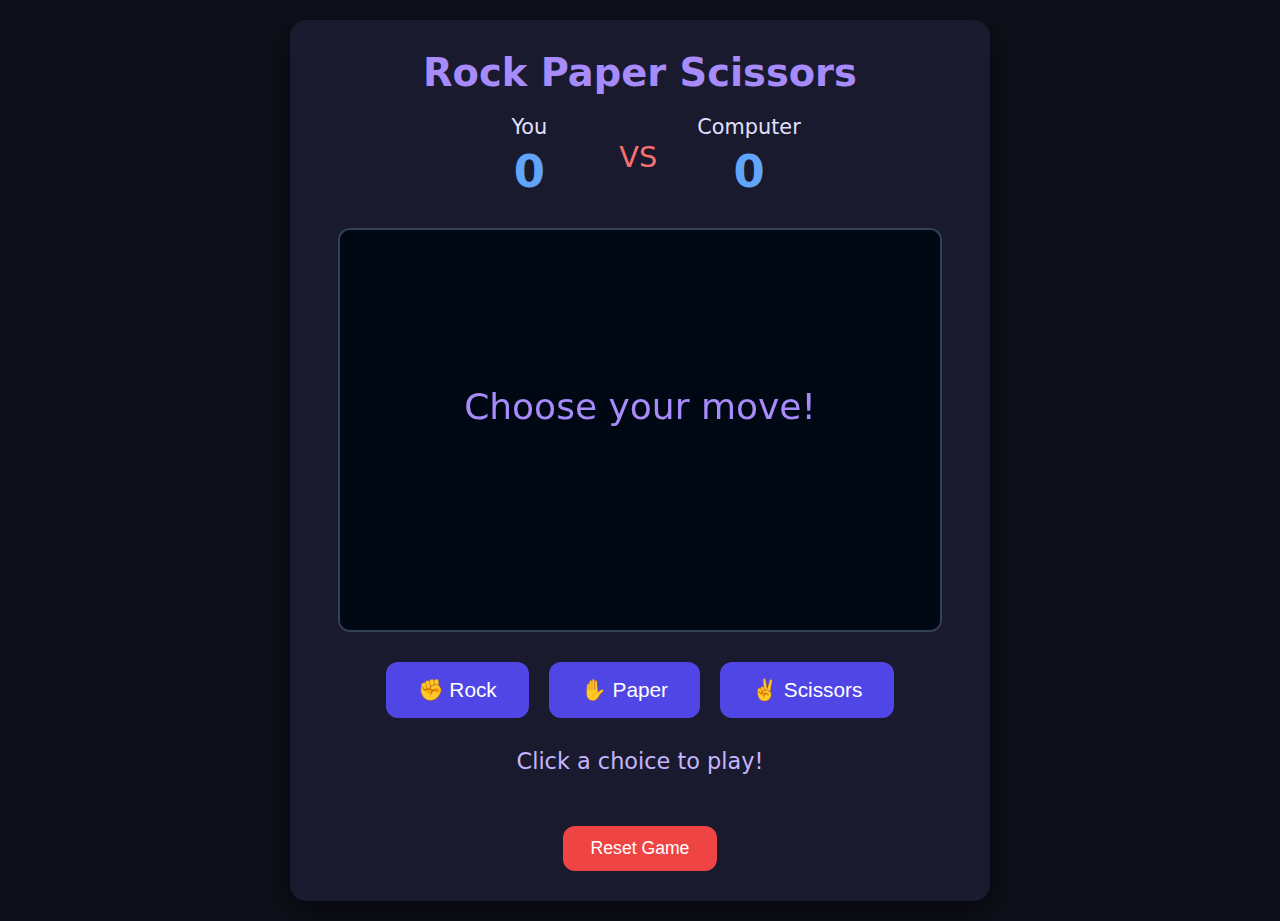
<file: rock_paper_scissors.html>
<!doctype html>
<html lang="en">
  <head>
    <meta charset="UTF-8" />
    <meta name="viewport" content="width=device-width, initial-scale=1.0" />
    <title>Rock Paper Scissors - Canvas Edition</title>
    <link rel="stylesheet" href="rock_paper_scissors_style.css" />
  </head>
  <body>
    <div class="game-container">
      <h1>Rock Paper Scissors</h1>

      <div class="score-board">
        <div class="score">
          <span>You</span>
          <div id="player-score">0</div>
        </div>
        <div class="vs">VS</div>
        <div class="score">
          <span>Computer</span>
          <div id="computer-score">0</div>
        </div>
      </div>

      <canvas id="gameCanvas" width="600" height="400"></canvas>

      <div class="choices">
        <button data-choice="rock">✊ Rock</button>
        <button data-choice="paper">✋ Paper</button>
        <button data-choice="scissors">✌️ Scissors</button>
      </div>

      <div id="message">Click a choice to play!</div>

      <button id="resetBtn" class="reset">Reset Game</button>
    </div>

    <script src="rock_paper_scissors_app.js"></script>
  </body>
</html>
</file>
<file: rock_paper_scissors_style.css>
* {
  margin: 0;
  padding: 0;
  box-sizing: border-box;
}

body {
  font-family:
    system-ui,
    -apple-system,
    sans-serif;
  background: #0f0f1a;
  color: #e0e0ff;
  min-height: 100vh;
  display: flex;
  justify-content: center;
  align-items: center;
  padding: 20px;
}

.game-container {
  text-align: center;
  background: #1a1a2e;
  padding: 30px;
  border-radius: 16px;
  box-shadow: 0 10px 30px rgba(0, 0, 0, 0.6);
  max-width: 700px;
  width: 100%;
}

h1 {
  margin-bottom: 20px;
  color: #a78bfa;
  font-size: 2.4rem;
}

.score-board {
  display: flex;
  justify-content: center;
  align-items: center;
  gap: 40px;
  margin: 20px 0 30px;
  font-size: 1.3rem;
}

.score {
  min-width: 100px;
}

#player-score,
#computer-score {
  font-size: 2.8rem;
  font-weight: bold;
  color: #60a5fa;
  margin-top: 6px;
}

.vs {
  font-size: 1.8rem;
  color: #f87171;
}

canvas {
  background: #000814;
  border-radius: 12px;
  border: 2px solid #334155;
  margin: 20px auto;
  display: block;
}

.choices {
  display: flex;
  justify-content: center;
  gap: 20px;
  margin: 30px 0;
  flex-wrap: wrap;
}

button {
  background: #4f46e5;
  color: white;
  border: none;
  padding: 16px 32px;
  font-size: 1.3rem;
  border-radius: 12px;
  cursor: pointer;
  transition: all 0.18s;
  min-width: 140px;
}

button:hover {
  background: #6366f1;
  transform: translateY(-3px);
  box-shadow: 0 8px 20px rgba(99, 102, 241, 0.4);
}

button:active {
  transform: translateY(1px);
}

#message {
  font-size: 1.4rem;
  min-height: 2.4rem;
  margin: 20px 0;
  color: #c4b5fd;
}

.reset {
  background: #ef4444;
  margin-top: 20px;
  padding: 12px 28px;
  font-size: 1.1rem;
}

.reset:hover {
  background: #f87171;
}
</file>
